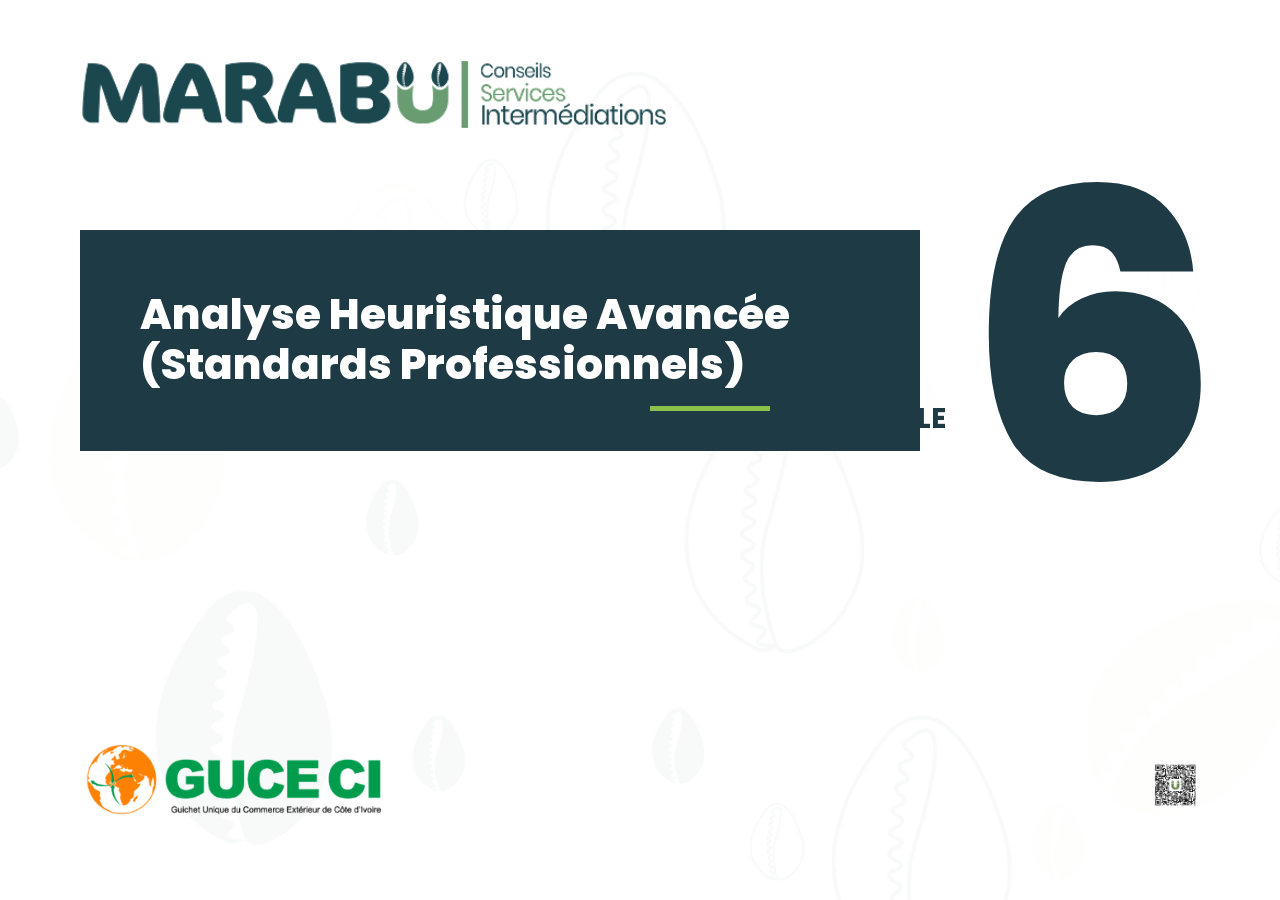
<file: slides/intro.html>
<!doctype html>
<html lang="fr">
  <head>
    <meta charset="UTF-8" />
    <link
      href="https://fonts.googleapis.com/css2?family=Poppins:wght@300;400;600;700;800&display=swap"
      rel="stylesheet"
    />
    <link rel="stylesheet" href="../styles.css" />
    <style>
      body {
        background-image: url('../assets/pattern.png');
        background-size: cover;
        background-position: center;
        display: flex;
        flex-direction: column;
        padding: 60px 80px;
        height: 100vh;
        overflow: hidden;
        background-color: white;
      }
      .header {
        display: flex;
        justify-content: flex-start;
        margin-bottom: 60px;
      }
      .marabu-logo-container {
        display: flex;
        align-items: center;
        gap: 15px;
      }
      .marabu-logo {
        height: 70px;
      }
      .marabu-text {
        font-size: 24px;
        font-weight: 800;
        color: var(--primary);
        line-height: 1;
      }
      .marabu-text span {
        color: #8bc34a;
      }
      .main-content {
        display: flex;
        align-items: center;
        position: relative;
        margin-top: 40px;
      }
      .title-box {
        background: #1e3a44;
        color: white;
        padding: 60px 80px 60px 60px;
        width: 75%;
        position: relative;
        z-index: 2;
      }
      .title-box h1 {
        font-size: 42px;
        font-weight: 800;
        line-height: 1.2;
        margin: 0;
      }
      .accent-line {
        position: absolute;
        bottom: 40px;
        right: 150px;
        width: 120px;
        height: 5px;
        background: #8bc34a;
      }
      .module-group {
        position: absolute;
        right: 0;
        display: flex;
        align-items: flex-end;
        gap: 20px;
        z-index: 1;
      }
      .module-label {
        font-size: 28px;
        font-weight: 700;
        color: #1e3a44;
        margin-bottom: 60px;
      }
      .module-number {
        font-size: 400px;
        font-weight: 800;
        color: #1e3a44;
        line-height: 0.8;
        letter-spacing: -20px;
      }
      .footer {
        margin-top: auto;
        display: flex;
        justify-content: space-between;
        align-items: flex-end;
        width: 100%;
        padding-bottom: 20px; /* Leave space for navigation capsule */
      }
      .guce-logo {
        height: 80px;
      }
      .qr-section {
        display: flex;
        flex-direction: column;
        align-items: center;
        gap: 15px;
      }
      .qr-code {
        height: 70px;
      }
      .website-link {
        font-size: 20px;
        font-weight: 700;
        color: #1e3a44;
        text-decoration: none;
      }
      .website-link span {
        color: #8bc34a;
      }
    </style>
  </head>
  <body>
    <div class="header">
      <div class="marabu-logo-container">
        <img src="../assets/marabou logo.png" alt="Marabu Logo" class="marabu-logo" />
      </div>
    </div>

    <div class="main-content">
      <div class="title-box">
        <h1>Analyse Heuristique Avancée<br />(Standards Professionnels)</h1>
        <div class="accent-line"></div>
      </div>
      <div class="module-group">
        <span class="module-label">MODULE</span>
        <span class="module-number">6</span>
      </div>
    </div>

    <div class="footer">
      <img src="../assets/guce.png" alt="GUCE Logo" class="guce-logo" />
      <div class="qr-section">
        <img src="../assets/qr-code-marabou.png" alt="QR Code" class="qr-code" />
      </div>
    </div>
  </body>
</html>
</file>
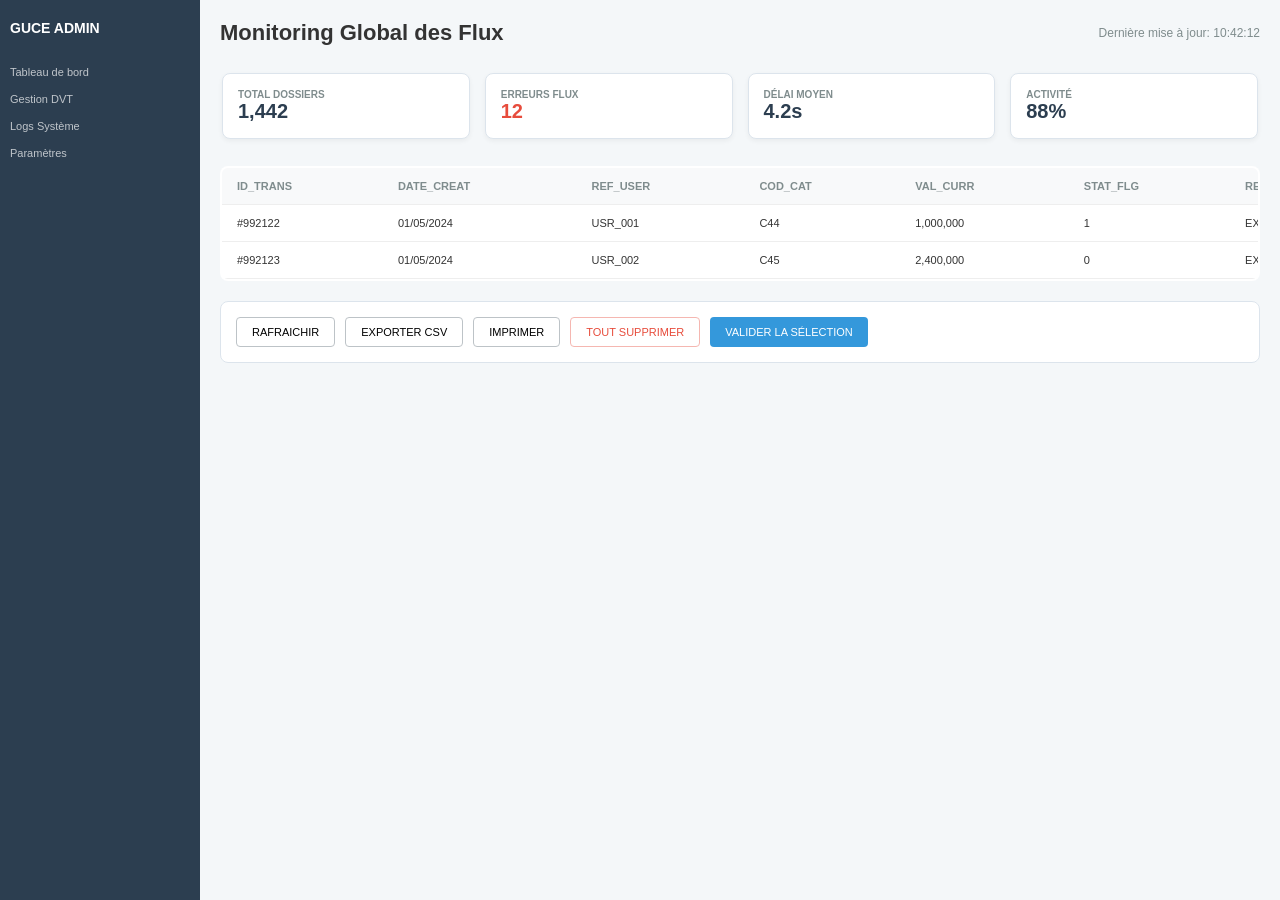
<file: slides/lab/bastien_lab_view.html>
<!DOCTYPE html>
<html lang="fr">
<head>
<style>
  .lab-frame {
    font-family: 'Segoe UI', Tahoma, sans-serif;
    background: #f4f7f9;
    padding: 0;
    margin: 0;
    height: 100vh;
    display: flex;
    color: #333;
  }
  .sidebar {
    width: 180px;
    background: #2c3e50;
    color: white;
    padding: 20px 10px;
    font-size: 11px;
    flex-shrink: 0;
  }
  .main-content {
    flex-grow: 1;
    padding: 20px;
    overflow-y: auto;
  }
  .grid {
    display: grid;
    grid-template-columns: repeat(4, 1fr);
    gap: 15px;
    margin-bottom: 25px;
    border: 2px solid transparent;
    transition: all 0.3s;
  }
  .stat-card {
    background: white;
    border: 1px solid #dce4ec;
    padding: 15px;
    border-radius: 8px;
    box-shadow: 0 2px 5px rgba(0,0,0,0.05);
  }
  .stat-card h6 { margin: 0; color: #7f8c8d; font-size: 10px; text-transform: uppercase; }
  .stat-card .val { font-size: 20px; font-weight: bold; color: #2c3e50; }

  .table-box {
    background: white;
    border: 1px solid #dce4ec;
    border-radius: 8px;
    overflow-x: auto;
    transition: all 0.3s;
    border: 2px solid transparent;
  }
  table {
    width: 200%; /* Surcharge informationnelle + Scroll horizontal */
    border-collapse: collapse;
    font-size: 11px;
  }
  th, td {
    border-bottom: 1px solid #eee;
    padding: 12px 15px;
    text-align: left;
  }
  th { background: #f8f9fa; color: #7f8c8d; font-weight: 600; }
  
  .action-bar {
    margin-top: 20px;
    display: flex;
    gap: 10px;
    padding: 15px;
    background: #fff;
    border: 1px solid #dce4ec;
    border-radius: 8px;
    transition: all 0.3s;
  }
  .btn {
    padding: 8px 15px;
    font-size: 11px;
    border-radius: 4px;
    border: 1px solid #bdc3c7;
    background: white;
    cursor: pointer;
    transition: all 0.2s;
  }
  .btn-danger { color: #e74c3c; border-color: #f5b7b1; }
  .btn-primary { background: #3498db; color: white; border: none; }

  /* Highlighting Classes */
  .highlight-error {
    border: 3px solid #e74c3c !important;
    animation: shake 0.5s;
    background: rgba(231, 76, 60, 0.1);
  }
  .highlight-success {
    border: 3px solid #2ecc71 !important;
    background: rgba(46, 204, 113, 0.1);
  }

  @keyframes shake {
    0%, 100% { transform: translateX(0); }
    25% { transform: translateX(-5px); }
    75% { transform: translateX(5px); }
  }
</style>
</head>
<body class="lab-frame" id="lab-frame">
  <div class="sidebar">
    <div style="font-weight: bold; margin-bottom: 30px; font-size: 14px;">GUCE ADMIN</div>
    <div style="margin-bottom: 15px; opacity: 0.7;">Tableau de bord</div>
    <div style="margin-bottom: 15px; opacity: 0.7;">Gestion DVT</div>
    <div style="margin-bottom: 15px; opacity: 0.7;">Logs Système</div>
    <div style="margin-bottom: 15px; opacity: 0.7;">Paramètres</div>
  </div>

  <div class="main-content">
    <div style="display: flex; justify-content: space-between; align-items: center; margin-bottom: 25px;" id="dashboard-title">
      <h2 style="margin: 0; font-size: 22px;">Monitoring Global des Flux</h2>
      <span style="font-size: 12px; color: #7f8c8d;">Dernière mise à jour: 10:42:12</span>
    </div>
    
    <div class="grid" id="stats-grid">
      <div class="stat-card"><h6>Total Dossiers</h6><div class="val">1,442</div></div>
      <div class="stat-card"><h6>Erreurs Flux</h6><div class="val" style="color: #e74c3c;">12</div></div>
      <div class="stat-card"><h6>Délai Moyen</h6><div class="val">4.2s</div></div>
      <div class="stat-card"><h6>Activité</h6><div class="val">88%</div></div>
    </div>

    <div class="table-box" id="data-table">
      <table>
        <thead>
          <tr>
            <th>ID_TRANS</th><th>DATE_CREAT</th><th>REF_USER</th><th>COD_CAT</th><th>VAL_CURR</th><th>STAT_FLG</th><th>REF_EXT</th><th>DAT_UPD</th><th>USR_UPD</th><th>ZONE_GEO</th><th>SEC_LEVEL</th><th>FLAG_RETRY</th>
          </tr>
        </thead>
        <tbody>
          <tr>
            <td>#992122</td><td>01/05/2024</td><td>USR_001</td><td>C44</td><td>1,000,000</td><td>1</td><td>EXT_99_A</td><td>02/05/2024</td><td>SYS_AUTO</td><td>ABJ_ZONE_1</td><td>L3</td><td>0</td>
          </tr>
          <tr>
            <td>#992123</td><td>01/05/2024</td><td>USR_002</td><td>C45</td><td>2,400,000</td><td>0</td><td>EXT_101_B</td><td>02/05/2024</td><td>SYS_AUTO</td><td>SDR_ZONE_2</td><td>L1</td><td>1</td>
          </tr>
        </tbody>
      </table>
    </div>

    <div class="action-bar" id="action-bar">
      <button class="btn">RAFRAICHIR</button>
      <button class="btn">EXPORTER CSV</button>
      <button class="btn">IMPRIMER</button>
      <button class="btn btn-danger">TOUT SUPPRIMER</button>
      <button class="btn btn-primary">VALIDER LA SÉLECTION</button>
    </div>
  </div>

  <script>
    window.addEventListener('message', (e) => {
      const { action, targetId, status } = e.data;
      if (action === 'highlight') {
        document.querySelectorAll('.highlight-error, .highlight-success').forEach(el => {
          el.classList.remove('highlight-error', 'highlight-success');
        });
        
        const el = document.getElementById(targetId);
        if (el) {
          el.classList.add(status === 'error' ? 'highlight-error' : 'highlight-success');
          el.scrollIntoView({ behavior: 'smooth', block: 'center' });
        }
      }
    });
  </script>
</body>
</html>
</file>
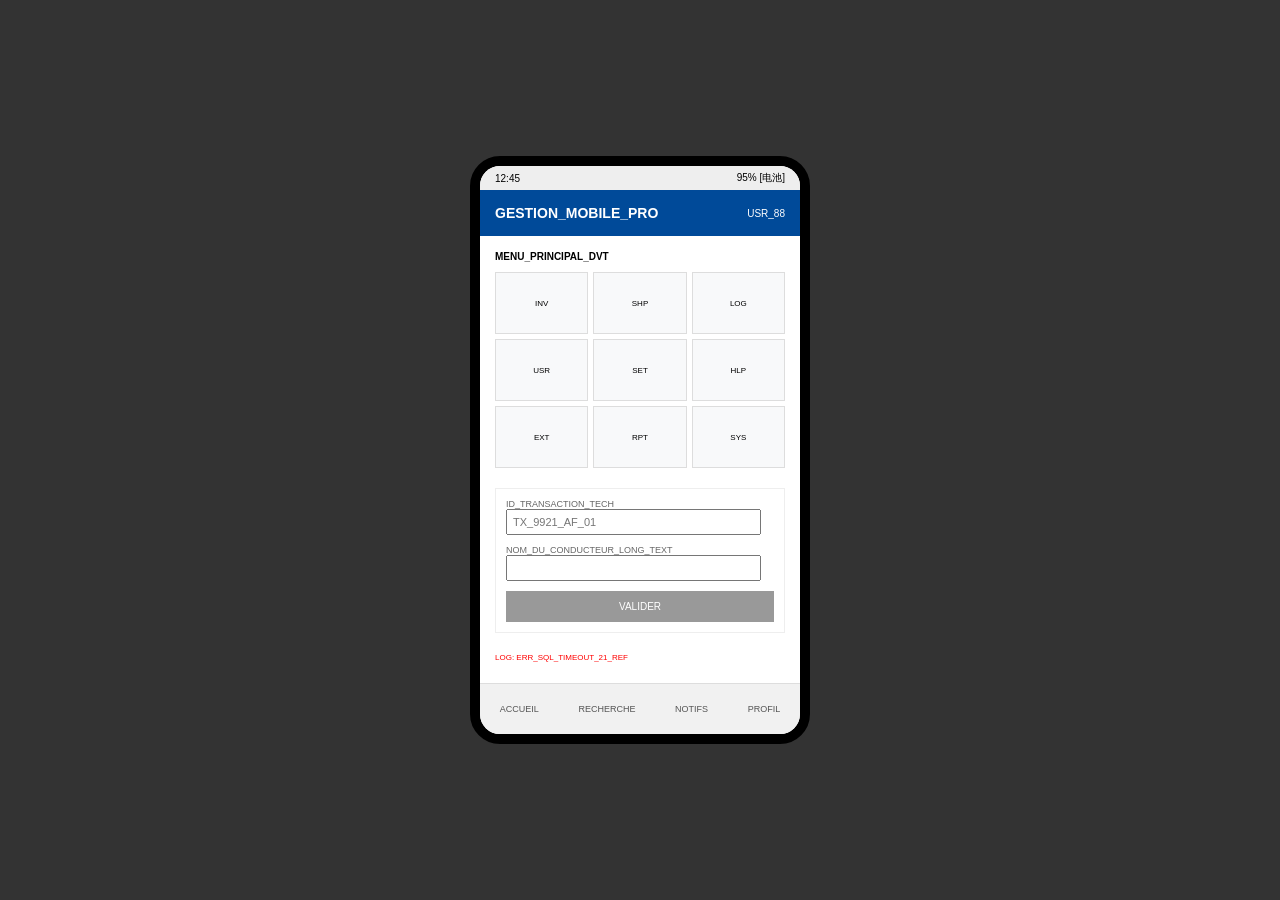
<file: slides/lab/bastien_mobile_view.html>
<!DOCTYPE html>
<html lang="fr">
<head>
<meta name="viewport" content="width=device-width, initial-scale=1.0">
<style>
  body {
    margin: 0;
    padding: 0;
    background: #333;
    display: flex;
    justify-content: center;
    align-items: center;
    height: 100vh;
    font-family: -apple-system, BlinkMacSystemFont, "Segoe UI", Roboto, Helvetica, Arial, sans-serif;
  }
  .mobile-container {
    width: 320px;
    height: 568px;
    background: #fff;
    border: 10px solid #000;
    border-radius: 30px;
    position: relative;
    overflow: hidden;
    display: flex;
    flex-direction: column;
  }
  .status-bar {
    height: 20px;
    background: #eee;
    font-size: 10px;
    display: flex;
    justify-content: space-between;
    padding: 2px 15px;
    align-items: center;
  }
  .app-header {
    background: #004a99;
    color: white;
    padding: 15px;
    display: flex;
    justify-content: space-between;
    align-items: center;
  }
  .app-content {
    flex-grow: 1;
    overflow-y: auto;
    padding: 15px;
  }
  .grid-menu {
    display: grid;
    grid-template-columns: repeat(3, 1fr);
    gap: 5px;
    margin-bottom: 20px;
  }
  .menu-item {
    background: #f8f9fa;
    border: 1px solid #ddd;
    height: 60px;
    display: flex;
    flex-direction: column;
    align-items: center;
    justify-content: center;
    font-size: 8px;
    text-align: center;
    cursor: pointer;
  }
  .form-section {
    background: #fff;
    border: 1px solid #eee;
    padding: 10px;
    margin-bottom: 20px;
  }
  .field { margin-bottom: 10px; }
  .field label { font-size: 9px; color: #666; display: block; }
  .field input { width: 90%; padding: 5px; font-size: 11px; }

  .footer-nav {
    height: 50px;
    background: #f1f1f1;
    display: flex;
    justify-content: space-around;
    align-items: center;
    border-top: 1px solid #ddd;
  }
  .nav-btn { font-size: 9px; color: #555; text-align: center; }

  /* Highlighting */
  .highlight-error {
    outline: 3px solid #e74c3c !important;
    animation: shake 0.5s;
    background: rgba(231, 76, 60, 0.1) !important;
  }
  .highlight-success {
    outline: 3px solid #2ecc71 !important;
    background: rgba(46, 204, 113, 0.1) !important;
  }
  @keyframes shake {
    0%, 100% { transform: translateX(0); }
    25% { transform: translateX(-5px); }
    75% { transform: translateX(5px); }
  }
</style>
</head>
<body>
  <div class="mobile-container" id="mobile-shell">
    <div class="status-bar">
      <span>12:45</span>
      <span>95% [电池]</span>
    </div>
    
    <div class="app-header" id="app-header">
      <div style="font-size: 14px; font-weight: bold;">GESTION_MOBILE_PRO</div>
      <div style="font-size: 10px;">USR_88</div>
    </div>

    <div class="app-content" id="app-content">
      <div style="font-size: 10px; font-weight: bold; margin-bottom: 10px;" id="main-title">MENU_PRINCIPAL_DVT</div>
      
      <div class="grid-menu" id="grid-menu">
        <div class="menu-item">INV</div>
        <div class="menu-item">SHP</div>
        <div class="menu-item">LOG</div>
        <div class="menu-item">USR</div>
        <div class="menu-item">SET</div>
        <div class="menu-item">HLP</div>
        <div class="menu-item">EXT</div>
        <div class="menu-item">RPT</div>
        <div class="menu-item">SYS</div>
      </div>

      <div class="form-section" id="form-section">
        <div class="field">
          <label>ID_TRANSACTION_TECH</label>
          <input type="text" placeholder="TX_9921_AF_01">
        </div>
        <div class="field">
          <label>NOM_DU_CONDUCTEUR_LONG_TEXT</label>
          <input type="text">
        </div>
        <button style="width: 100%; padding: 10px; font-size: 10px; background: #999; color: #fff; border: none;" id="btn-val">VALIDER</button>
      </div>

      <div style="font-size: 8px; color: red;" id="err-log">LOG: ERR_SQL_TIMEOUT_21_REF</div>
    </div>

    <div class="footer-nav" id="footer-nav">
      <div class="nav-btn">ACCUEIL</div>
      <div class="nav-btn">RECHERCHE</div>
      <div class="nav-btn">NOTIFS</div>
      <div class="nav-btn">PROFIL</div>
    </div>
  </div>

  <script>
    window.addEventListener('message', (e) => {
      const { action, targetId, status } = e.data;
      if (action === 'highlight') {
        document.querySelectorAll('.highlight-error, .highlight-success').forEach(el => {
          el.classList.remove('highlight-error', 'highlight-success');
        });
        const el = document.getElementById(targetId);
        if (el) {
          el.classList.add(status === 'error' ? 'highlight-error' : 'highlight-success');
        }
      } else if (action === 'reset') {
        document.querySelectorAll('.highlight-error, .highlight-success').forEach(el => {
          el.classList.remove('highlight-error', 'highlight-success');
        });
      }
    });
  </script>
</body>
</html>
</file>
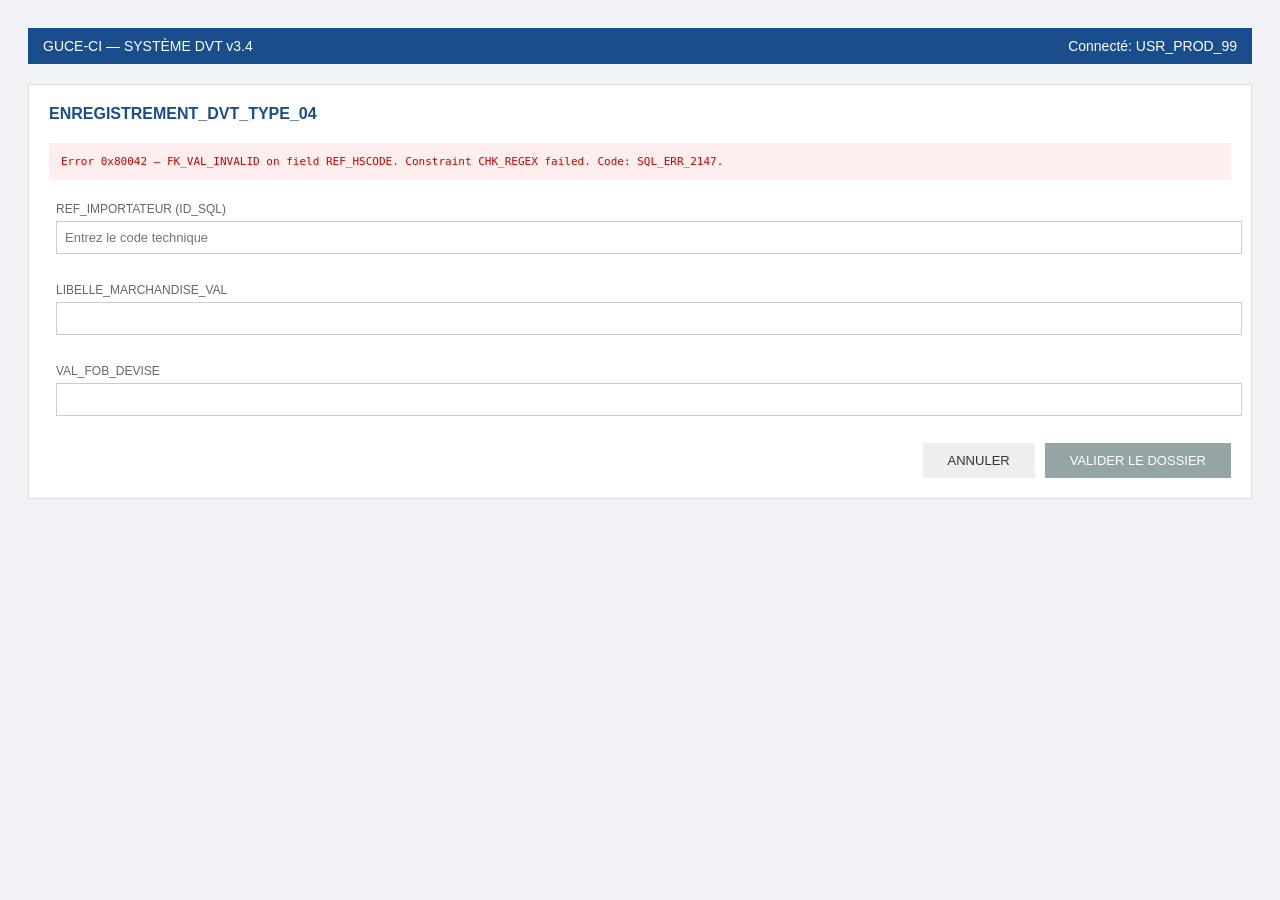
<file: slides/lab/nielsen_lab_view.html>
<!DOCTYPE html>
<html lang="fr">
<head>
<style>
  .lab-frame {
    font-family: 'Segoe UI', Tahoma, Geneva, Verdana, sans-serif;
    background: #f0f2f5;
    padding: 20px;
    border-radius: 15px;
    color: #333;
    transition: all 0.3s;
  }
  .header {
    background: #1a4d8c;
    color: white;
    padding: 10px 15px;
    font-size: 14px;
    display: flex;
    justify-content: space-between;
  }
  .form-box {
    background: white;
    margin-top: 20px;
    padding: 20px;
    border: 1px solid #ddd;
    position: relative;
  }
  .form-title {
    font-size: 16px;
    font-weight: bold;
    color: #1a4d8c;
    margin-bottom: 20px;
    text-transform: uppercase;
  }
  .field {
    margin-bottom: 15px;
    transition: all 0.3s;
    padding: 5px;
    border: 2px solid transparent;
  }
  .field label {
    display: block;
    font-size: 12px;
    color: #666;
    margin-bottom: 5px;
  }
  .field input {
    width: 100%;
    padding: 8px;
    border: 1px solid #ccc;
    font-size: 13px;
  }
  .error-msg {
    background: #fee;
    border: 1px solid #fcc;
    color: #c00;
    padding: 10px;
    font-size: 11px;
    font-family: monospace;
    margin-bottom: 15px;
    transition: all 0.3s;
    border: 2px solid transparent;
  }
  .btns {
    display: flex;
    gap: 10px;
    justify-content: flex-end;
    margin-top: 20px;
  }
  .btn {
    padding: 10px 25px;
    font-size: 13px;
    cursor: pointer;
    border: none;
    transition: all 0.3s;
  }
  .btn-secondary { background: #eee; color: #333; }
  .btn-grey-bad { background: #95a5a6; color: white; } /* VIOLATION: Main button should be prominent/primary color */

  /* Highlighting Classes */
  .highlight-error {
    border: 3px solid #e74c3c !important;
    animation: shake 0.5s;
    background: rgba(231, 76, 60, 0.1);
  }
  .highlight-success {
    border: 3px solid #2ecc71 !important;
    background: rgba(46, 204, 113, 0.1);
  }

  @keyframes shake {
    0%, 100% { transform: translateX(0); }
    25% { transform: translateX(-5px); }
    75% { transform: translateX(5px); }
  }
</style>
</head>
<body class="lab-frame">
  <div class="header" id="sys-header">
    <span>GUCE-CI — SYSTÈME DVT v3.4</span>
    <span>Connecté: USR_PROD_99</span>
  </div>
  
  <div class="form-box">
    <div class="form-title" id="form-title">ENREGISTREMENT_DVT_TYPE_04</div>
    
    <div class="error-msg" id="error-msg">
      Error 0x80042 — FK_VAL_INVALID on field REF_HSCODE.
      Constraint CHK_REGEX failed. Code: SQL_ERR_2147.
    </div>

    <div class="field" id="field-ref">
      <label>REF_IMPORTATEUR (ID_SQL)</label>
      <input type="text" placeholder="Entrez le code technique">
    </div>
    
    <div class="field" id="field-nature">
      <label>LIBELLE_MARCHANDISE_VAL</label>
      <input type="text">
    </div>

    <div class="field" id="field-val">
      <label>VAL_FOB_DEVISE</label>
      <input type="text">
    </div>

    <div class="btns" id="action-btns">
      <button class="btn btn-secondary">ANNULER</button>
      <button class="btn btn-grey-bad" id="btn-submit">VALIDER LE DOSSIER</button>
    </div>
  </div>

  <script>
    window.addEventListener('message', (e) => {
      const { action, targetId, status } = e.data;
      if (action === 'highlight') {
        document.querySelectorAll('.highlight-error, .highlight-success').forEach(el => {
          el.classList.remove('highlight-error', 'highlight-success');
        });
        
        const el = document.getElementById(targetId);
        if (el) {
          el.classList.add(status === 'error' ? 'highlight-error' : 'highlight-success');
          el.scrollIntoView({ behavior: 'smooth', block: 'center' });
        }
      } else if (action === 'reset') {
        document.querySelectorAll('.highlight-error, .highlight-success').forEach(el => {
          el.classList.remove('highlight-error', 'highlight-success');
        });
      }
    });
  </script>
</body>
</html>
</file>
<file: styles.css>
:root {
  --primary: #1e3a44; /* Dark Teal from screenshot */
  --secondary: #2c3e50;
  --accent: #3498db;
  --success: #27ae60;
  --warning: #f39c12;
  --danger: #e74c3c;
  --bg: #ffffff;
  --slide-bg: #ffffff;
  --text: #1e3a44;
  --text-light: #7f8c8d;
  --white: #ffffff;
  --shadow: 0 10px 30px rgba(0, 0, 0, 0.05);
  --border-radius: 16px;
  --transition: all 0.4s cubic-bezier(0.4, 0, 0.2, 1);
}

* {
  box-sizing: border-box;
  margin: 0;
  padding: 0;
}

body {
  font-family: 'Poppins', sans-serif;
  background-color: var(--bg);
  color: var(--text);
  overflow: hidden; /* No scroll, we use a presentation shell */
  height: 100vh;
  width: 100vw;
}

/* Modal & Example Button */
.btn-example {
  background: #1e3a44;
  color: white;
  border: none;
  padding: 12px 25px;
  border-radius: 50px;
  font-family: inherit;
  font-weight: 600;
  cursor: pointer;
  display: flex;
  align-items: center;
  gap: 10px;
  margin: 0 auto 30px;
  transition: all 0.3s ease;
  box-shadow: 0 4px 15px rgba(30, 58, 68, 0.2);
}

.btn-example:hover {
  background: #8bc34a;
  transform: translateY(-2px);
  box-shadow: 0 6px 20px rgba(139, 195, 74, 0.3);
}

.modal-overlay {
  position: fixed;
  top: 0;
  left: 0;
  width: 100%;
  height: 100%;
  background: rgba(30, 58, 68, 0.8);
  backdrop-filter: blur(5px);
  display: none;
  justify-content: center;
  align-items: center;
  z-index: 2000;
  animation: fadeIn 0.3s ease;
}

.modal-content {
  background: white;
  width: 90%;
  max-width: 800px;
  height: 80%;
  border-radius: 24px;
  position: relative;
  padding: 40px;
  box-shadow: 0 25px 50px rgba(0, 0, 0, 0.3);
  display: flex;
  flex-direction: column;
}

.modal-close {
  position: absolute;
  top: 20px;
  right: 20px;
  background: #f0f0f0;
  border: none;
  width: 40px;
  height: 40px;
  border-radius: 50%;
  cursor: pointer;
  display: flex;
  align-items: center;
  justify-content: center;
  font-size: 20px;
  transition: all 0.2s ease;
}

.modal-close:hover {
  background: #e74c3c;
  color: white;
}

@keyframes fadeIn {
  from { opacity: 0; }
  to { opacity: 1; }
}

/* Presentation Shell */
#presentation-container {
  height: 100vh;
  width: 100vw;
  display: flex;
  flex-direction: column;
  position: relative;
}

#slide-viewer {
  flex-grow: 1;
  width: 100%;
  border: none;
  background: var(--bg);
  transition: var(--transition);
}

/* Controls */
.main-footer {
  position: fixed;
  bottom: 0;
  left: 0;
  width: 100%;
  height: 80px;
  display: grid;
  grid-template-columns: 1fr auto 1fr;
  align-items: center;
  padding: 0 60px;
  background: white;
  border-top: 1px solid rgba(0,0,0,0.05);
  z-index: 1000;
}

.footer-logo-left { justify-self: start; }
.footer-logo-right { 
  justify-self: end; 
  display: flex;
  align-items: center;
  gap: 20px;
}

.footer-logo {
  height: 40px;
  width: auto;
  object-fit: contain;
}

/* QR Code Container */
.qr-container {
  display: flex;
  align-items: center;
  gap: 12px;
}

.qr-text {
  display: flex;
  flex-direction: column;
  align-items: flex-end;
  font-family: inherit;
}

.qr-text .url {
  font-size: 11px;
  font-weight: 800;
  color: var(--primary);
}

.qr-text .scan {
  font-size: 9px;
  color: #95a5a6;
  text-transform: uppercase;
  letter-spacing: 0.5px;
}

.qr-code {
  height: 50px;
  width: 50px;
  object-fit: contain;
}

/* Marabu Brand Layout */
.marabu-brand {
  display: flex;
  align-items: center;
  gap: 15px;
}

.marabu-text {
  font-size: 13px;
  font-weight: 800;
  color: var(--primary);
  white-space: nowrap;
}

.marabu-text span {
  color: #8bc34a;
}

.controls-container {
  display: flex;
  align-items: center;
  gap: 15px;
  background: #ffffff;
  padding: 8px 15px;
  border-radius: 50px;
  box-shadow: 0 5px 20px rgba(0, 0, 0, 0.05);
  border: 1px solid rgba(0, 0, 0, 0.05);
}

.control-btn {
  background: var(--white);
  border: 1px solid rgba(0, 0, 0, 0.05);
  width: 40px;
  height: 40px;
  border-radius: 50%;
  display: flex;
  align-items: center;
  justify-content: center;
  cursor: pointer;
  transition: var(--transition);
  color: var(--primary);
}

.control-btn:hover {
  background: var(--primary);
  color: var(--white);
  transform: scale(1.1);
}

.control-btn:disabled {
  opacity: 0.2;
  cursor: not-allowed;
}

.slide-counter {
  font-weight: 700;
  font-size: 13px;
  color: var(--primary);
  min-width: 80px;
  text-align: center;
  display: flex;
  align-items: center;
  gap: 5px;
}

.slide-selector {
  background: transparent;
  border: none;
  font-family: inherit;
  font-weight: 700;
  color: var(--primary);
  cursor: pointer;
  padding: 2px 5px;
  border-radius: 4px;
}

.slide-selector:hover {
  background: rgba(30, 58, 68, 0.05);
}

/* Signature Badge */
.signature-badge {
  position: fixed;
  bottom: 20px;
  right: 20px;
  width: fit-content;
  height: fit-content;
  background: rgba(255, 255, 255, 0.8);
  backdrop-filter: blur(10px);
  border: 1px solid rgba(26, 77, 140, 0.2);
  padding: 8px 15px;
  border-radius: 50px;
  text-decoration: none;
  display: flex;
  align-items: center;
  gap: 8px;
  box-shadow: 0 4px 15px rgba(0, 0, 0, 0.05);
  transition: var(--transition);
  z-index: 1000;
  color: var(--secondary);
  display: none; /* Controlled by JS */
}

/* Progress Bar */
.progress-container {
  position: fixed;
  top: 0;
  left: 0;
  width: 100%;
  height: 4px;
  background: rgba(0, 0, 0, 0.05);
  z-index: 1001;
}

#progress-bar {
  height: 100%;
  background: var(--primary);
  width: 0%;
  transition: width 0.3s ease;
}

/* Slide Styles (Used inside iframes) */
.slide-content {
  height: 100vh;
  display: flex;
  flex-direction: column;
  padding: 40px 60px;
  background: var(--slide-bg);
  background-image: url('../assets/pattern.png');
  background-size: cover;
  background-position: center;
  animation: slideFadeIn 0.6s ease-out;
}

@keyframes slideFadeIn {
  from { opacity: 0; transform: translateY(20px); }
  to { opacity: 1; transform: translateY(0); }
}

.slide-header-rubric {
  text-align: center;
  margin-bottom: 30px;
}

.slide-header-rubric h1 {
  font-size: 32px;
  color: #8bc34a; /* Green from design */
  font-weight: 700;
  margin: 0;
  text-align: center;
}

.slide-body {
  flex-grow: 1;
  display: flex;
  flex-direction: column;
  justify-content: center;
}

.slide-footer-rubric {
  display: flex;
  justify-content: space-between;
  align-items: center;
  margin-top: 20px;
}

.slide-footer-rubric .guce-logo {
  height: 40px;
}

.slide-footer-rubric .marabu-logo {
  height: 30px;
}

/* Practical Case Card */
.practical-case {
  margin-top: 20px;
  background: #f8faff;
  border-left: 5px solid #1e3a44;
  padding: 15px 20px;
  border-radius: 12px;
  box-shadow: 0 4px 15px rgba(30, 58, 68, 0.05);
}

.practical-case h3 {
  color: var(--accent);
  font-size: 18px;
  display: flex;
  align-items: center;
  gap: 10px;
  margin-bottom: 10px;
}

.practical-case p {
  font-size: 16px;
  color: var(--secondary);
}

/* Grid/Table styles */
.data-grid {
  display: grid;
  grid-template-columns: repeat(auto-fit, minmax(200px, 1fr));
  gap: 20px;
  margin: 30px 0;
}

.data-card {
  background: var(--white);
  border: 1px solid rgba(0,0,0,0.05);
  padding: 20px;
  border-radius: 12px;
  text-align: center;
  transition: var(--transition);
}

.data-card:hover {
  transform: translateY(-5px);
  border-color: var(--accent);
}

.data-card iconify-icon {
  font-size: 40px;
  color: var(--accent);
  margin-bottom: 15px;
}

.data-card h4 {
  font-size: 18px;
  margin-bottom: 10px;
}

.data-card p {
  font-size: 14px;
  color: var(--text-light);
}

/* Signature Badge */
.signature-badge {
  position: fixed;
  bottom: 20px;
  right: 20px;
  width: fit-content;
  height: fit-content;
  background: rgba(255, 255, 255, 0.7);
  backdrop-filter: blur(10px);
  border: 1px solid rgba(26, 77, 140, 0.2);
  padding: 8px 15px;
  border-radius: 50px;
  text-decoration: none;
  display: flex;
  align-items: center;
  gap: 8px;
  box-shadow: 0 4px 15px rgba(0, 0, 0, 0.05);
  transition: var(--transition);
  z-index: 1000;
  color: var(--secondary);
}

.signature-badge:hover {
  background: var(--primary);
  color: white !important;
}

.signature-badge .avatar {
  width: 24px;
  height: 24px;
  background: var(--primary);
  color: white;
  border-radius: 50%;
  display: flex;
  align-items: center;
  justify-content: center;
  font-size: 10px;
  font-weight: 700;
}

.signature-badge:hover .avatar {
  background: white;
  color: var(--primary);
}

.signature-badge .text {
  font-size: 12px;
  font-weight: 600;
}
</file>
